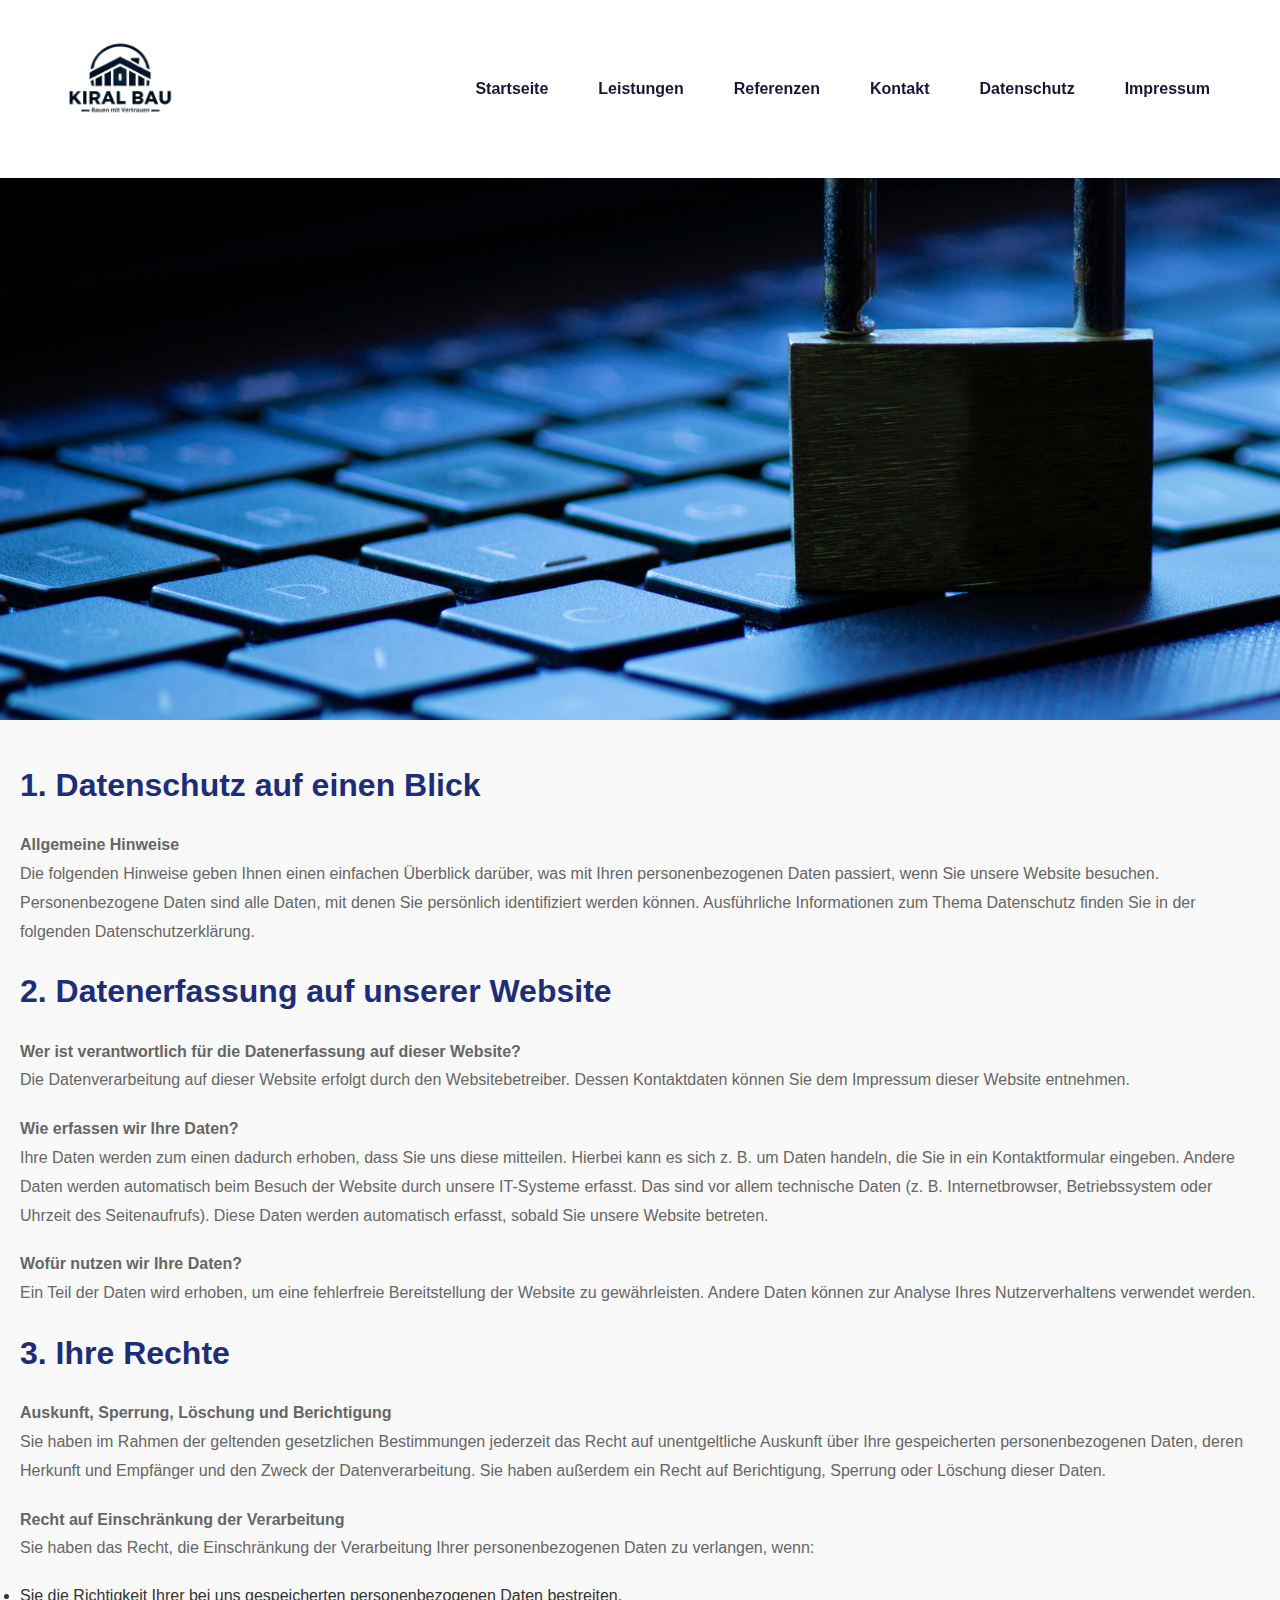
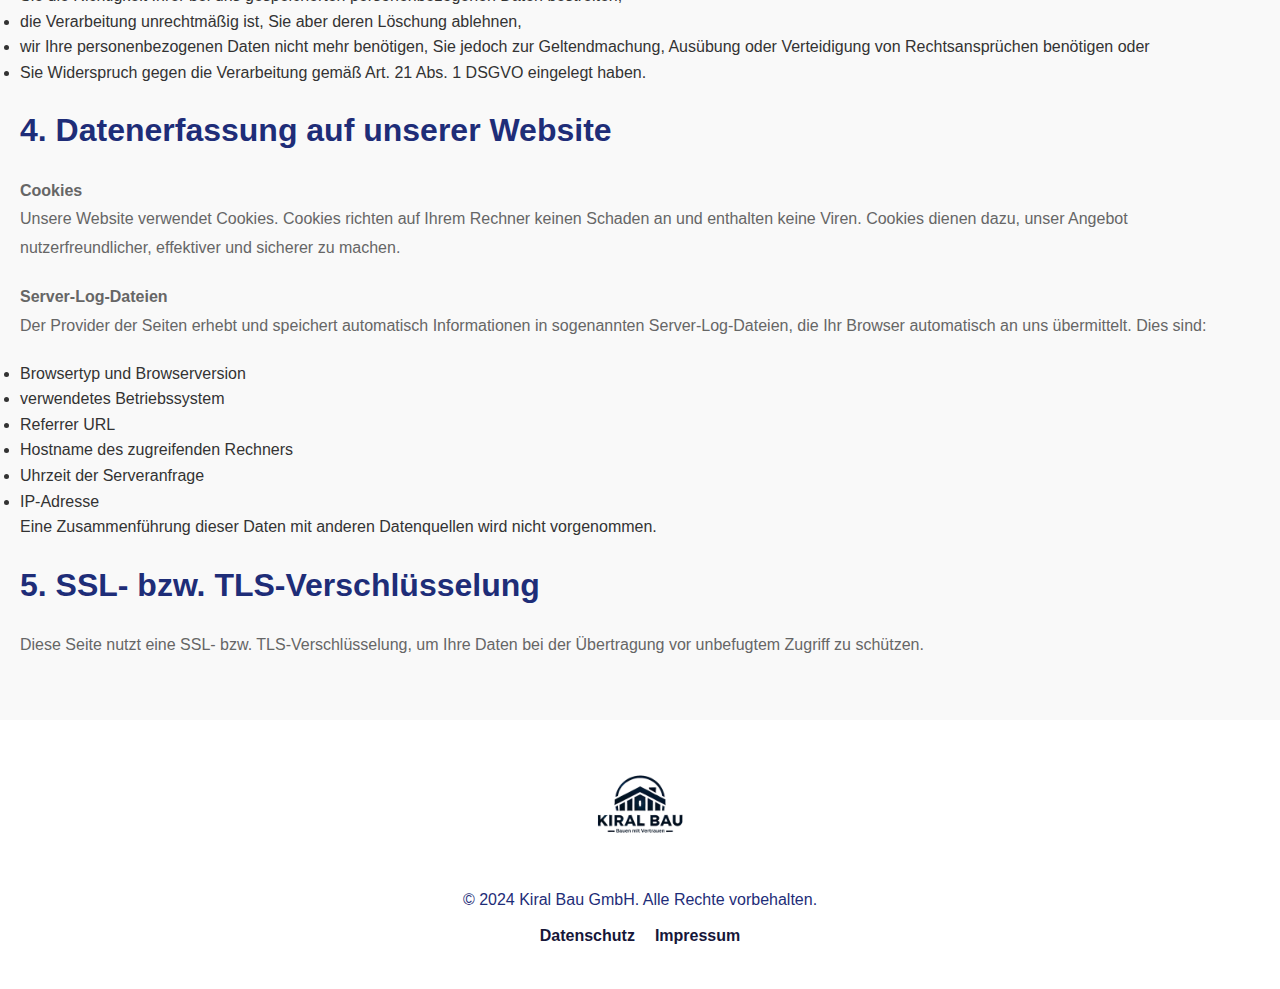
<file: datenschutz.html>
<!DOCTYPE html>
<html lang="de">
<head>
    <meta charset="UTF-8">
    <meta name="viewport" content="width=device-width, initial-scale=1.0">
    <meta http-equiv="X-UA-Compatible" content="ie=edge">
    <title>Datenschutz | Kiral Bau GmbH</title>
    <link rel="stylesheet" href="styles.css">
</head>
<body>
    <!-- Header -->
    <header class="header">
        <div class="header-container">
            <div class="header-left">
                <a href="index.html">
                    <img src="kirallogo.png" alt="Kiral Bau Logo" class="logo">
                </a>
            </div>
            <nav>
                <ul class="menu">
                    <li><a href="index.html">Startseite</a></li>
                    <li><a href="leistungen.html">Leistungen</a></li>
                    <li><a href="referenzen.html">Referenzen</a></li>
                    <li><a href="kontakt.html">Kontakt</a></li>
                    <li><a href="datenschutz.html">Datenschutz</a></li>
                    <li><a href="impressum.html">Impressum</a></li>
                </ul>
            </nav>
            <div class="hamburger">
                <span></span>
                <span></span>
                <span></span>
            </div>
        </div>
    </header>

    <!-- Hero Section -->
    <section class="hero" style="background-image: url('daten.png');">
        <!-- Entfernte hero-content hier -->
    </section>

    <!-- Datenschutz-Inhalt -->
    <section class="datenschutz-content">
        <h2>1. Datenschutz auf einen Blick</h2>
        <p><strong>Allgemeine Hinweise</strong><br>
        Die folgenden Hinweise geben Ihnen einen einfachen Überblick darüber, was mit Ihren personenbezogenen Daten passiert, wenn Sie unsere Website besuchen. Personenbezogene Daten sind alle Daten, mit denen Sie persönlich identifiziert werden können. Ausführliche Informationen zum Thema Datenschutz finden Sie in der folgenden Datenschutzerklärung.</p>

        <h2>2. Datenerfassung auf unserer Website</h2>
        <p><strong>Wer ist verantwortlich für die Datenerfassung auf dieser Website?</strong><br>
        Die Datenverarbeitung auf dieser Website erfolgt durch den Websitebetreiber. Dessen Kontaktdaten können Sie dem Impressum dieser Website entnehmen.</p>

        <p><strong>Wie erfassen wir Ihre Daten?</strong><br>
        Ihre Daten werden zum einen dadurch erhoben, dass Sie uns diese mitteilen. Hierbei kann es sich z. B. um Daten handeln, die Sie in ein Kontaktformular eingeben. Andere Daten werden automatisch beim Besuch der Website durch unsere IT-Systeme erfasst. Das sind vor allem technische Daten (z. B. Internetbrowser, Betriebssystem oder Uhrzeit des Seitenaufrufs). Diese Daten werden automatisch erfasst, sobald Sie unsere Website betreten.</p>

        <p><strong>Wofür nutzen wir Ihre Daten?</strong><br>
        Ein Teil der Daten wird erhoben, um eine fehlerfreie Bereitstellung der Website zu gewährleisten. Andere Daten können zur Analyse Ihres Nutzerverhaltens verwendet werden.</p>

        <h2>3. Ihre Rechte</h2>
        <p><strong>Auskunft, Sperrung, Löschung und Berichtigung</strong><br>
        Sie haben im Rahmen der geltenden gesetzlichen Bestimmungen jederzeit das Recht auf unentgeltliche Auskunft über Ihre gespeicherten personenbezogenen Daten, deren Herkunft und Empfänger und den Zweck der Datenverarbeitung. Sie haben außerdem ein Recht auf Berichtigung, Sperrung oder Löschung dieser Daten.</p>

        <p><strong>Recht auf Einschränkung der Verarbeitung</strong><br>
        Sie haben das Recht, die Einschränkung der Verarbeitung Ihrer personenbezogenen Daten zu verlangen, wenn:
        <ul>
            <li>Sie die Richtigkeit Ihrer bei uns gespeicherten personenbezogenen Daten bestreiten,</li>
            <li>die Verarbeitung unrechtmäßig ist, Sie aber deren Löschung ablehnen,</li>
            <li>wir Ihre personenbezogenen Daten nicht mehr benötigen, Sie jedoch zur Geltendmachung, Ausübung oder Verteidigung von Rechtsansprüchen benötigen oder</li>
            <li>Sie Widerspruch gegen die Verarbeitung gemäß Art. 21 Abs. 1 DSGVO eingelegt haben.</li>
        </ul>
        </p>

        <h2>4. Datenerfassung auf unserer Website</h2>
        <p><strong>Cookies</strong><br>
        Unsere Website verwendet Cookies. Cookies richten auf Ihrem Rechner keinen Schaden an und enthalten keine Viren. Cookies dienen dazu, unser Angebot nutzerfreundlicher, effektiver und sicherer zu machen.</p>

        <p><strong>Server-Log-Dateien</strong><br>
        Der Provider der Seiten erhebt und speichert automatisch Informationen in sogenannten Server-Log-Dateien, die Ihr Browser automatisch an uns übermittelt. Dies sind:
        <ul>
            <li>Browsertyp und Browserversion</li>
            <li>verwendetes Betriebssystem</li>
            <li>Referrer URL</li>
            <li>Hostname des zugreifenden Rechners</li>
            <li>Uhrzeit der Serveranfrage</li>
            <li>IP-Adresse</li>
        </ul>
        Eine Zusammenführung dieser Daten mit anderen Datenquellen wird nicht vorgenommen.</p>

        <h2>5. SSL- bzw. TLS-Verschlüsselung</h2>
        <p>Diese Seite nutzt eine SSL- bzw. TLS-Verschlüsselung, um Ihre Daten bei der Übertragung vor unbefugtem Zugriff zu schützen.</p>
    </section>

    <!-- Footer -->
    <footer>
        <img src="kirallogo.png" alt="Kiral Bau Logo" class="logo">
        <p>&copy; 2024 Kiral Bau GmbH. Alle Rechte vorbehalten.</p>
        <div class="footer-links">
            <a href="datenschutz.html">Datenschutz</a>
            <a href="impressum.html">Impressum</a>
        </div>
    </footer>
</body>
</html>
</file>
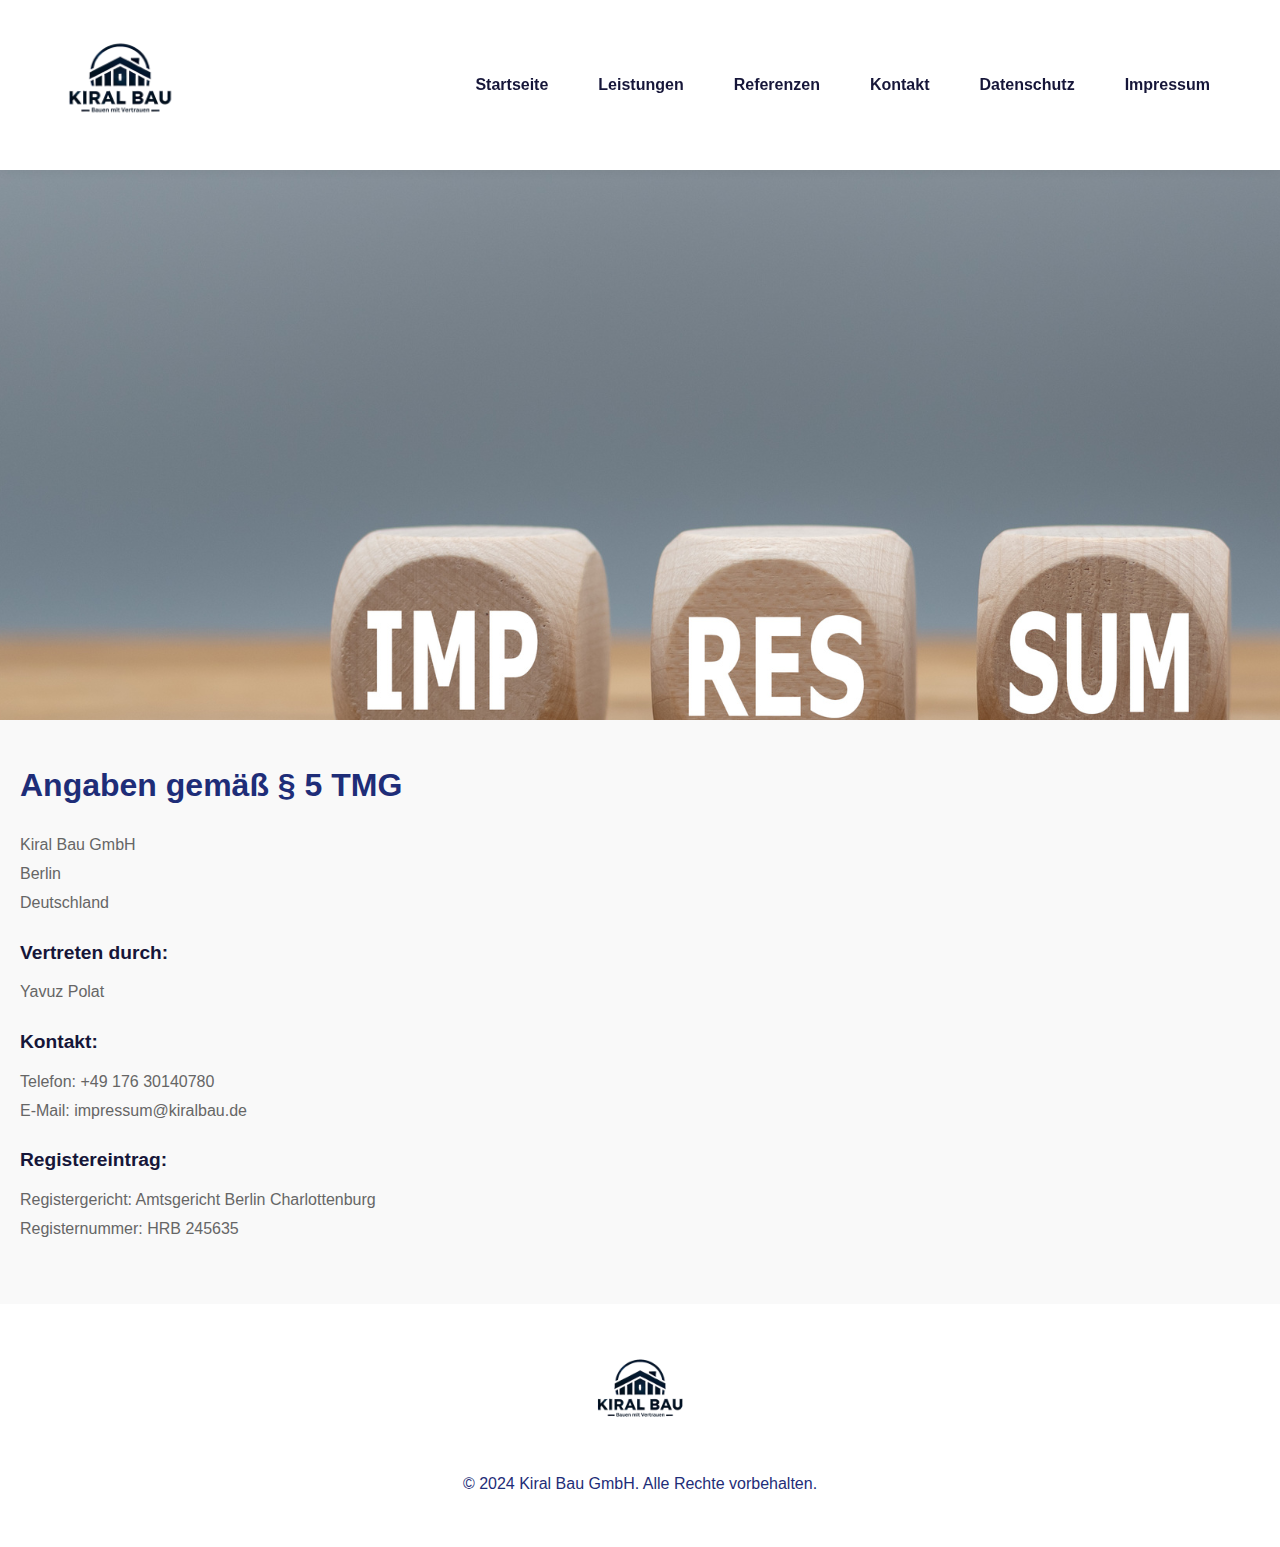
<file: impressum.html>
<!DOCTYPE html>
<html lang="de">

<head>
    <meta charset="UTF-8">
    <meta name="viewport" content="width=device-width, initial-scale=1.0">
    <title>Impressum - Kiral Bau GmbH</title>
    <link rel="stylesheet" href="styles.css">
</head>

<body>

    <!-- Header -->
    <header class="header">
        <div class="header-container">
            <img src="kirallogo.png" alt="Kiral Bau Logo" class="logo">
            <nav>
                <ul class="menu">
                    <li><a href="index.html">Startseite</a></li>
                    <li><a href="services.html">Leistungen</a></li>
                    <li><a href="referenzen.html">Referenzen</a></li>
                    <li><a href="contact.html">Kontakt</a></li>
                    <li><a href="datenschutz.html">Datenschutz</a></li>
                    <li><a href="impressum.html">Impressum</a></li>
                </ul>
            </nav>
        </div>
    </header>

    <!-- Hero Section -->
    <section class="hero" style="background-image: url('imp.png');">
        <!-- Entfernte hero-content hier -->
    </section>

    <!-- Impressum Inhalt -->
    <section class="impressum-content">
        <div class="container">
            <h2>Angaben gemäß § 5 TMG</h2>
            <p>Kiral Bau GmbH<br>Berlin<br>Deutschland</p>

            <h3>Vertreten durch:</h3>
            <p>Yavuz Polat</p>

            <h3>Kontakt:</h3>
            <p>Telefon: +49 176 30140780<br>E-Mail: impressum@kiralbau.de</p>

            <h3>Registereintrag:</h3>
            <p>Registergericht: Amtsgericht Berlin Charlottenburg<br>Registernummer: HRB 245635</p>
        </div>
    </section>

    <!-- Footer -->
    <footer>
        <img src="kirallogo.png" alt="Kiral Bau Logo" class="logo">
        <p>&copy; 2024 Kiral Bau GmbH. Alle Rechte vorbehalten.</p>
        <div
</file>
<file: styles.css>
/* CSS Reset */
* {
    margin: 0;
    padding: 0;
    box-sizing: border-box;
}

/* Global Styles */
body {
    font-family: 'Roboto', sans-serif;
    color: #333;
    background-color: #f9f9f9;
    margin: 0;
    padding: 0;
    overflow-x: hidden;
    line-height: 1.6;
}

h1, h2, h3, h4, h5, h6 {
    color: #161639;
    font-weight: 700;
}

a {
    color: #161639;
    text-decoration: none;
    transition: color 0.3s ease;
}

a:hover {
    color: #1e90ff;
}

/* Header Styles */
.header {
    position: fixed;
    top: 0;
    left: 0;
    width: 100%;
    background-color: #ffffff;
    box-shadow: 0 2px 10px rgba(0, 0, 0, 0.05);
    z-index: 1000;
    padding: 10px 0;
}

.header-container {
    display: flex;
    justify-content: space-between;
    align-items: center;
    max-width: 1200px;
    margin: 0 auto;
    padding: 15px 20px;
}

.logo {
    width: 120px;
    transition: transform 0.3s ease-in-out;
}

.logo:hover {
    transform: scale(1.1);
}

.menu {
    list-style: none;
    display: flex;
    gap: 30px;
}

.menu a {
    color: #161639;
    font-weight: 600;
    padding: 10px;
    text-decoration: none;
}

.menu a:hover {
    color: #1e90ff;
}

.hamburger {
    display: none;
    cursor: pointer;
}

.hamburger span {
    display: block;
    width: 25px;
    height: 3px;
    margin: 5px;
    background-color: #333;
}

@media (max-width: 768px) {
    .menu {
        display: none;
        flex-direction: column;
        gap: 20px;
        background-color: white;
        position: absolute;
        top: 120px;
        right: 0;
        width: 100%;
        padding: 20px;
    }

    .menu.open {
        display: flex;
    }

    .hamburger {
        display: block;
    }
}

/* Hero Section */
.hero {
    position: relative;
    width: 100%;
    padding-top: 56.25%;
    overflow: hidden;
}

.hero-video {
    position: absolute;
    top: 0;
    left: 0;
    width: 100%;
    height: 100%;
    object-fit: cover;
    z-index: -1;
}

.hero-content {
    position: absolute;
    top: 50%;
    left: 50%;
    transform: translate(-50%, -50%);
    z-index: 1;
    color: #fff;
    text-align: center;
    padding: 20px;
}

/* Mobile Anpassungen für mehr Abstand nach unten */
@media (max-width: 768px) {
    .hero {
        padding-top: 100%; /* Erhöht das Verhältnis für mobile Geräte */
        margin-bottom: 30px; /* Fügt zusätzlichen Abstand unten hinzu, um die Section weiter nach unten zu schieben */
    }

    .hero-content {
        top: 100%; /* Verschiebt den Inhalt etwas weiter nach unten in der Hero-Section */
    }
}

/* About Section */
.about-section {
    background-color: #ffffff;
    padding: 80px 20px;
    text-align: center;
}

.about-section h2 {
    font-size: 2.5rem;
    color: #161639;
    margin-bottom: 20px;
}

.about-section p {
    font-size: 1.1rem;
    color: #666;
    max-width: 800px;
    margin: 0 auto;
}

.about-button {
    padding: 10px 30px;
    background-color: #1e2d78;
    color: #ffffff;
    border-radius: 50px;
    font-weight: 700;
    text-decoration: none;
    display: inline-block;
    margin-top: 20px;
    transition: transform 0.3s ease;
}

.about-button:hover {
    transform: scale(1.05);
    cursor: pointer;
}

/* Services Section */
.services {
    display: flex;
    overflow-x: auto;
    padding: 20px;
    white-space: nowrap;
    scroll-snap-type: x mandatory;
    gap: 20px;
}

.services h2 {
    text-align: center;
    font-size: 2.5rem;
    color: #161639;
    margin-bottom: 40px;
    width: 100%;
}

.service-item {
    background-color: #fff;
    border-radius: 10px;
    box-shadow: 0 4px 8px rgba(0, 0, 0, 0.1);
    margin: 0 20px;
    min-width: 300px;
    max-width: 300px;
    text-align: center;
    display: flex;
    flex-direction: column;
    scroll-snap-align: start;
}

.service-item:hover {
    transform: translateY(-10px);
}

.service-image img {
    width: 100%;
    height: 200px;
    object-fit: cover;
}

.service-text {
    padding: 20px;
    flex-grow: 1;
    display: flex;
    flex-direction: column;
    justify-content: flex-start;
    text-align: left;
}

.service-text h3 {
    font-size: 1.5rem;
    color: #161639;
    margin-bottom: 10px;
}

.service-text p {
    font-size: 1rem;
    color: #666;
    text-align: left;
    white-space: normal;
    overflow-wrap: break-word;
}

@media (max-width: 768px) {
    .services {
        flex-direction: row;
        overflow-x: scroll;
    }

    .service-item {
        min-width: 250px;
    }
}

/* Referenzen Seite mit Beschreibungen und Scrollfunktion */
.referenzen {
    padding: 40px 20px;
}

.referenzen h2 {
    text-align: center;
    font-size: 2.5rem;
    margin-bottom: 40px;
    color: #1e2d78;
}

.images-grid {
    display: flex;
    overflow-x: auto;
    gap: 30px;
    scroll-snap-type: x mandatory;
}

.referenz-item {
    background-color: #fff;
    padding: 20px;
    border-radius: 10px;
    box-shadow: 0 4px 8px rgba(0, 0, 0, 0.1);
    min-width: 300px;
    max-width: 300px;
    text-align: left;
    scroll-snap-align: start;
}

.referenz-item:hover {
    transform: translateY(-10px);
}

.referenz-item img {
    width: 100%;
    height: 200px;
    object-fit: cover;
    border-bottom: 3px solid #1e2d78;
}

.referenz-item h3 {
    margin: 20px 0 10px;
    font-size: 1.5rem;
    color: #161639;
}

.referenz-item p {
    font-size: 1rem;
    color: #666;
}

.images-grid::-webkit-scrollbar {
    height: 8px;
}

.images-grid::-webkit-scrollbar-thumb {
    background-color: #1e2d78;
    border-radius: 10px;
}

/* Startseite Referenzen Section */
.startseite-referenzen {
    padding: 40px;
    text-align: center;
}

.startseite-referenzen h2 {
    font-size: 2.5rem;
    color: #161639;
    margin-bottom: 40px;
}

.images-grid-startseite {
    display: flex;
    justify-content: center;
    gap: 20px;
}

.referenz-item-startseite img {
    width: 300px;
    height: 200px;
    object-fit: cover;
    border-radius: 10px;
    box-shadow: 0 4px 8px rgba(0, 0, 0, 0.1);
}

.referenzen-button-container-startseite {
    margin-top: 20px;
}

.referenzen-button-startseite {
    padding: 10px 30px;
    background-color: #1e2d78;
    color: #ffffff;
    border-radius: 50px;
    font-weight: 700;
    text-decoration: none;
    display: inline-block;
    margin-top: 20px;
    transition: transform 0.3s ease;
}

.referenzen-button-startseite:hover {
    transform: scale(1.05);
    cursor: pointer;
}

@media (max-width: 768px) {
    .images-grid-startseite {
        flex-direction: column;
        align-items: center;
    }

    .referenz-item-startseite img {
        width: 100%;
        max-width: 300px;
    }
}

/* Info Section */
.info-section {
    background-color: #f9f9f9;
    padding: 30px 20px;
    text-align: center;
}

.info-section h2 {
    font-size: 3rem;
    color: #161639;
    margin-bottom: 60px;
}

.info-grid {
    display: grid;
    grid-template-columns: repeat(3, 1fr);
    gap: 20px;
}

.info-item {
    background-color: #ffffff;
    border-radius: 10px;
    box-shadow: 0 4px 10px rgba(0, 0, 0, 0.1);
    padding: 40px;
    text-align: center;
    transition: transform 0.3s ease, box-shadow 0.3s ease;
}

.info-item:hover {
    transform: scale(1.05);
    box-shadow: 0 8px 20px rgba(0, 0, 0, 0.2);
}

.icon img {
    width: 80px;
    height: 80px;
    margin-bottom: 20px;
}

.info-item h3 {
    font-size: 1.5rem;
    color: #161639;
    margin-bottom: 10px;
}

.info-item p {
    font-size: 1rem;
    color: #333;
}

@media (max-width: 768px) {
    .info-grid {
        grid-template-columns: 1fr;
    }

    .info-section h2 {
        font-size: 2.5rem;
    }

    .info-item {
        margin-bottom: 20px;
    }
}

/* Kontakt Section */
.contact-section {
    padding: 80px 20px;
    background-color: #ffffff;
}

.contact-container {
    display: flex;
    justify-content: space-between;
    flex-wrap: wrap;
    gap: 10px;
}

/* Überschrift und Untertext */
.contact-section h2 {
    margin-bottom: 10px; /* Verringert den Abstand zur Überschrift */
    font-size: 1.8rem; /* Optional: Anpassung der Schriftgröße */
    color: #161639;
}

.contact-section p {
    margin-bottom: 30px; /* Vergrößert den Abstand zum Kontaktformular */
    margin-top: -10px; /* Verringert den Abstand zum vorherigen Element */
    font-size: 1.1rem;
    color: #666;
}

.contact-form-box, 
.contact-details {
    background-color: #ffffff;
    border-radius: 10px;
    box-shadow: 0 4px 8px rgba(0, 0, 0, 0.1);
    padding: 30px;
    width: 45%;
}

.contact-form-box form input,
.contact-form-box form textarea {
    width: 100%;
    padding: 15px;
    margin-bottom: 20px;
    border: 1px solid #ddd;
    border-radius: 5px;
    font-size: 1rem;
}

.contact-form-box form button {
    background-color: #007bff;
    color: #ffffff;
    padding: 15px 30px;
    border: none;
    border-radius: 50px;
    cursor: pointer;
    font-size: 1.2rem;
    transition: background-color 0.3s ease;
}

.contact-form-box form button:hover {
    background-color: #0056b3;
}

.map-container {
    width: 100%;
    height: 100%;
}

.map-container iframe {
    width: 100%;
    height: 100%;
    border: 0;
}

.contact-form-box h2, 
.contact-details h2 {
    margin-bottom: 20px;
    font-size: 1.8rem;
    color: #161639;
}

@media (max-width: 768px) {
    .contact-form-box, 
    .contact-details {
        width: 100%;
    }

    .contact-container {
        flex-direction: column;
        gap: 20px;
    }
}

/* Footer Styling */
footer {
    background-color: #ffffff;
    color: #1e2d78;
    text-align: center;
    padding: 40px 0;
}

footer .logo {
    width: 100px;
    height: auto;
    margin-bottom: 20px;
}

footer p {
    margin-bottom: 10px;
    font-size: 1rem;
    color: #1e2d78;
}

footer .footer-links {
    display: flex;
    justify-content: center;
    gap: 20px;
}

footer .footer-links a {
    color: #161639;
    text-decoration: none;
    font-size: 1rem;
    font-weight: bold;
}

footer .footer-links a:hover {
    color: #1e90ff;
}

/* Datenschutz Styles */
.datenschutz-content {
    padding: 40px 20px;
    background-color: #f9f9f9;
}

.datenschutz-content h2 {
    font-size: 2rem;
    margin-bottom: 20px;
    color: #1e2d78;
    text-align: left;
}

.datenschutz-content p {
    font-size: 1rem;
    line-height: 1.8;
    margin-bottom: 20px;
    color: #666;
}

/* Impressum Styles */
.impressum-content {
    padding: 40px 20px;
    background-color: #f9f9f9;
}

.impressum-content h2 {
    font-size: 2rem;
    margin-bottom: 20px;
    color: #1e2d78;
    text-align: left;
}

.impressum-content p {
    font-size: 1rem;
    line-height: 1.8;
    margin-bottom: 20px;
    color: #666;
}

.impressum-content h3 {
    font-size: 1.2rem;
    margin-bottom: 10px;
    color: #161639;
}

/* Kontaktbox Styling - Anpassungen */
.contact-card {
    background-color: #3A5BA0; /* Helleres Blau für den Hintergrund */
    color: #ffffff; /* Weiße Schrift für den gesamten Text */
    padding: 20px; /* Weniger Padding für eine schmalere Box */
    border-radius: 10px;
    box-shadow: 0 4px 8px rgba(0, 0, 0, 0.1); /* Schatten bleibt */
    margin-top: 20px;
    margin-bottom: 30px; /* Abstand zum darunterliegenden Formular */
    text-align: center;
    max-width: 800px; /* Maximalbreite, um die Box schmaler zu machen */
    margin-left: auto;
    margin-right: auto; /* Zentriert die Box */
}

.contact-card h2 {
    margin-bottom: 20px;
    font-size: 1.8rem;
    font-weight: 700;
    color: #ffffff; /* Weiße Schrift für die Überschrift */
}

.contact-card p {
    font-size: 1.2rem;
    margin-bottom: 10px;
}

.contact-card p strong {
    color: #ffffff; /* Fettgedruckter Text bleibt weiß */
}
</file>
